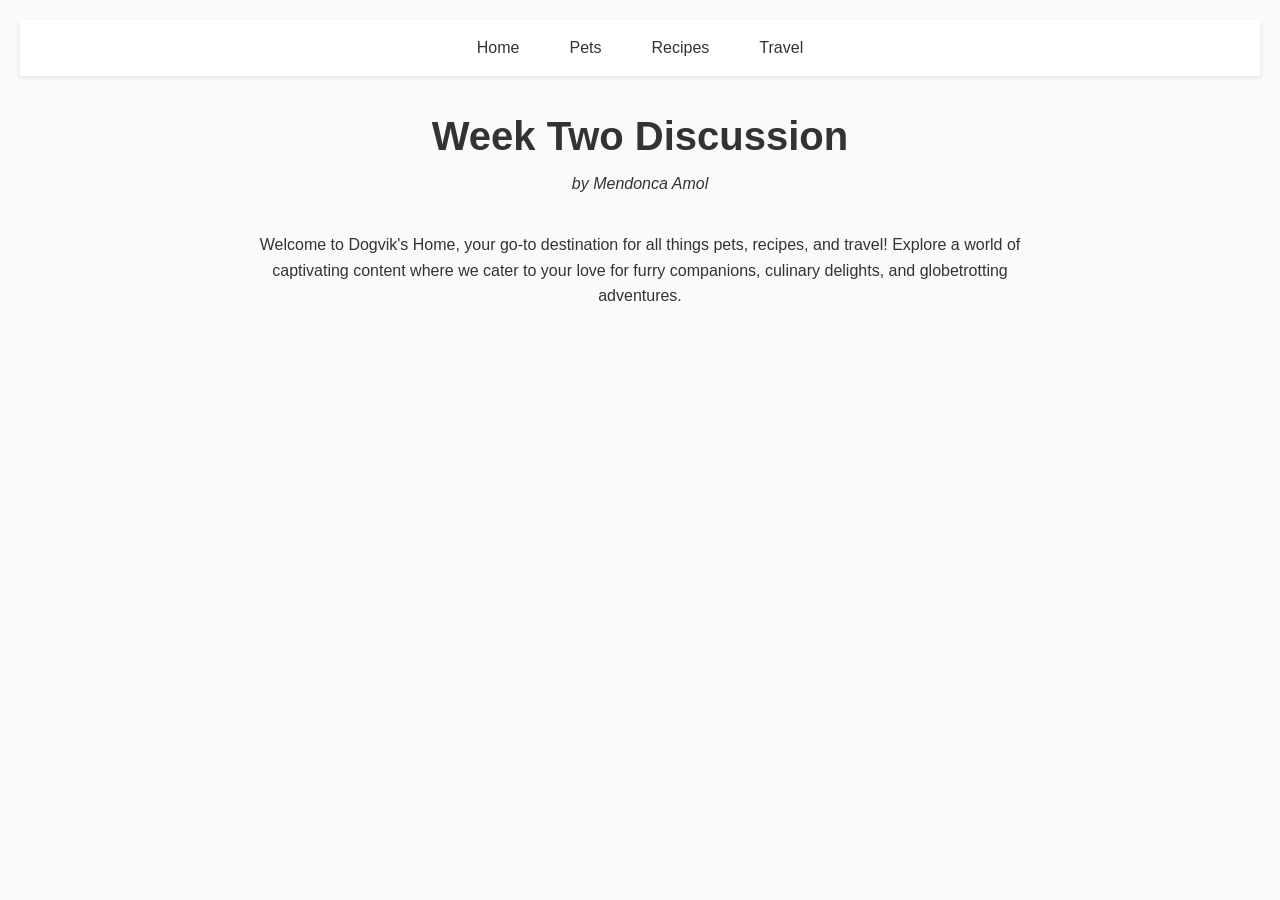
<file: index.html>
<!DOCTYPE html>
<html lang="en">
<head>
    <link rel="stylesheet" href="html5reset.css">
    <link rel="stylesheet" href="styles.css">
    <meta charset="UTF-8">
    <meta name="viewport" content="width=device-width, initial-scale=1.0">
    <title>Pets</title>
</head>
<body>
    <a href="#main" class="skip-link">Skip to Main Content</a>
    <header>
        <nav class="primary-nav">
            <ul>
                <li><a href="index.html" class="current-page">Home</a></li>
                <li><a href="pets.html">Pets</a></li>
                <li><a href="recipes.html">Recipes</a></li>
                <li><a href="travel.html">Travel</a></li>
            </ul>
        </nav>
        <h1>Week Two Discussion</h1>
        <p class="byline">by Mendonca Amol</p>
    </header>
    <main id="main">
        <section class="welcome-section">
            <p>Welcome to Dogvik's Home, your go-to destination for all things pets, recipes, and travel! Explore a world of captivating content where we cater to your love for furry companions, culinary delights, and globetrotting adventures.</p>
        </section>
        <!-- Additional content can go here -->
    </main>
</body>
</html>
</file>
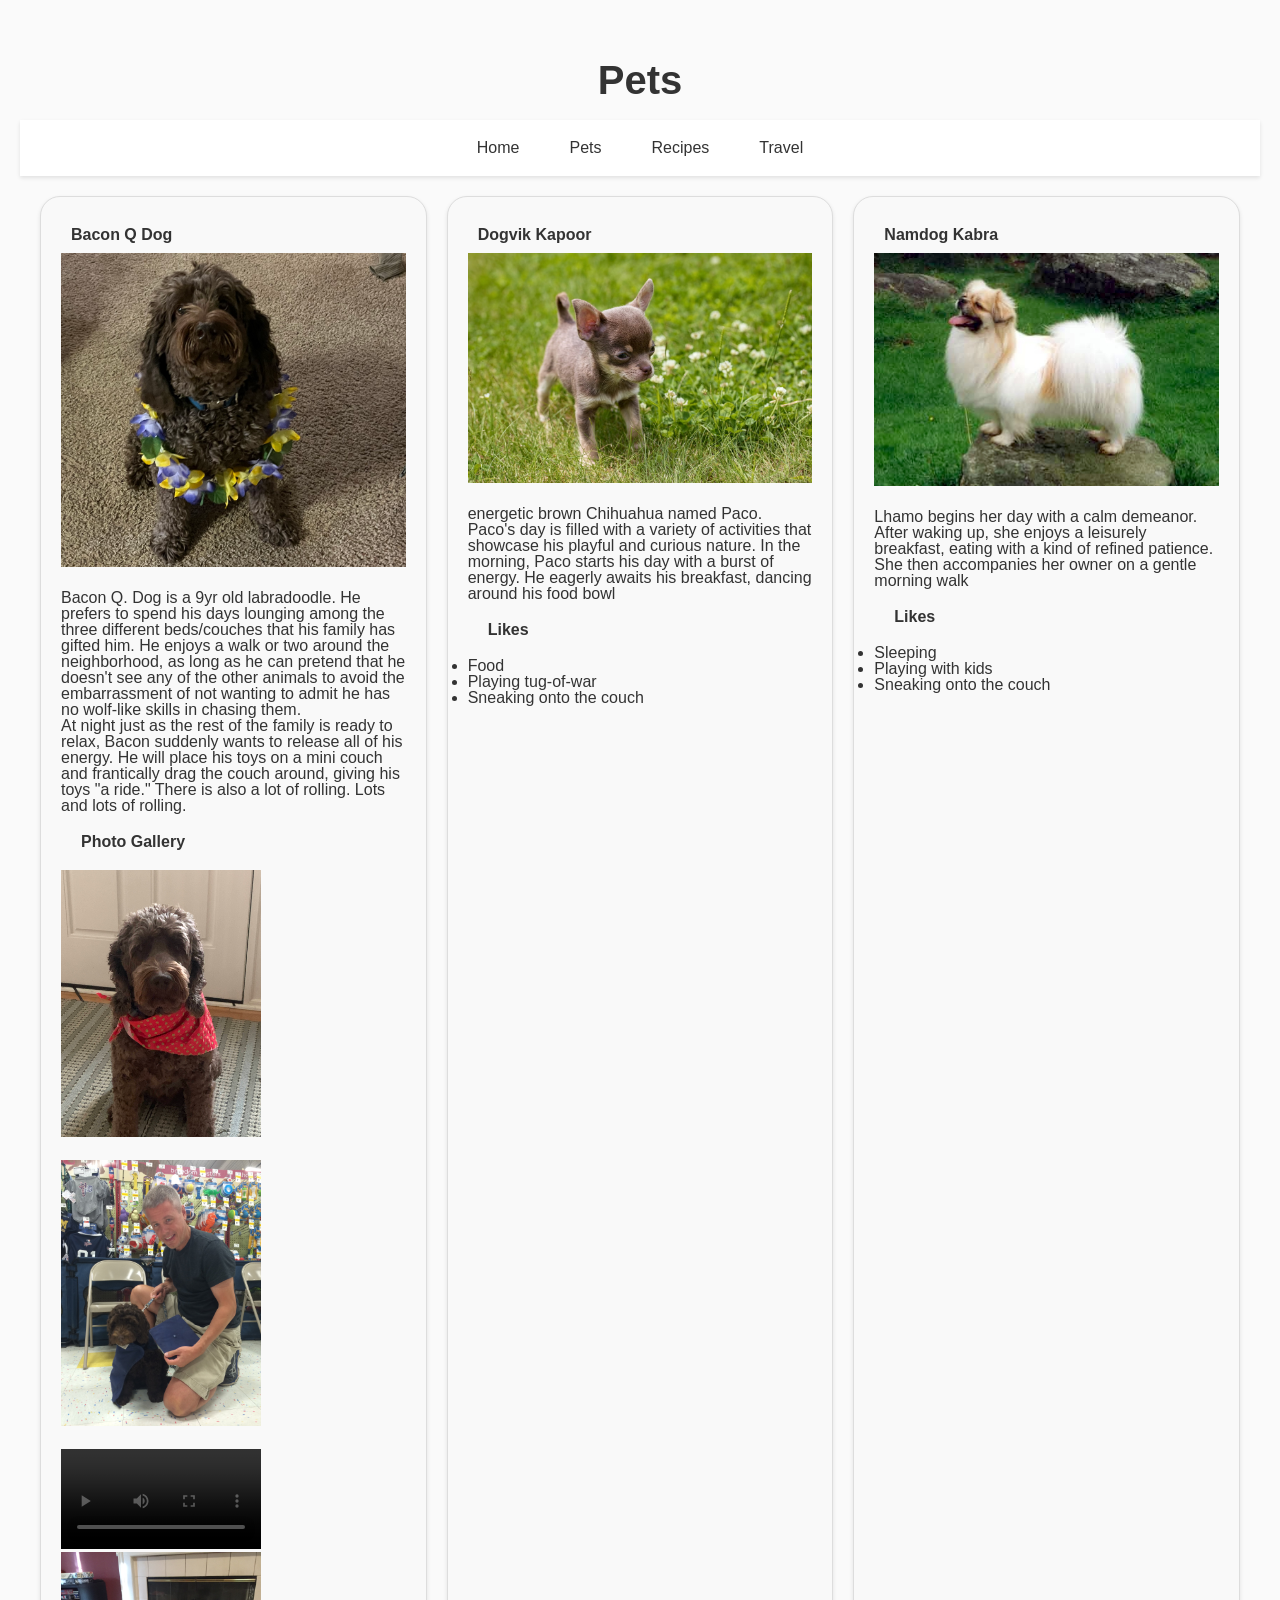
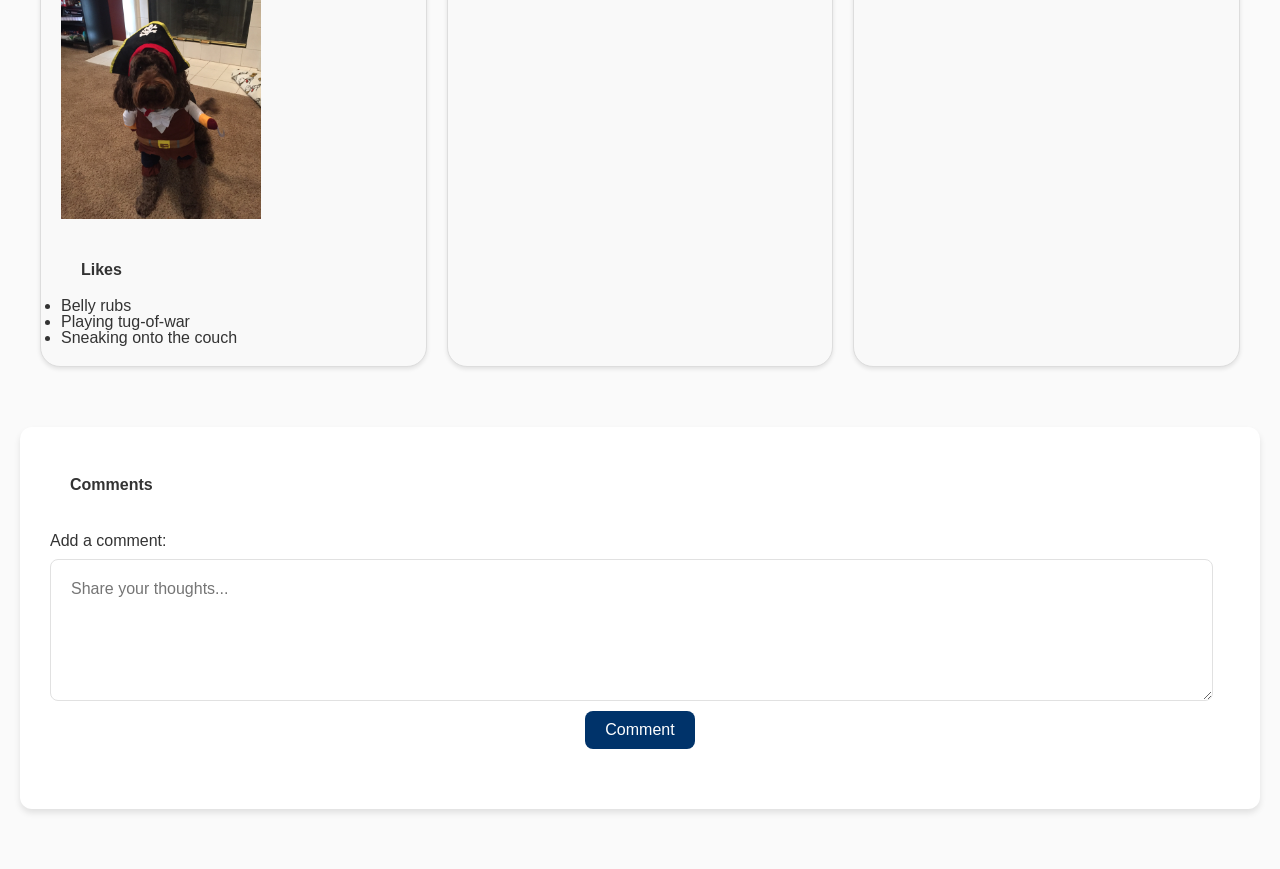
<file: pets.html>
<!DOCTYPE html>
<html lang="en">
<head>
    <link rel="stylesheet" href="html5reset.css">
    <link rel = "stylesheet" href = "styles.css">
    <meta charset="UTF-8">
    <meta name="viewport" content="width=device-width, initial-scale=1.0">
    <title>Pets</title>
</head>
<body>
    <a href = "#main" class = "skip-link">Skip to Main Content</a>
    <main id = "main">
        <header>
        <h1>Pets</h1>
        <nav class="primary-nav">
            <ul>
                <li><a href = "index.html">Home</a></li>
                <li><a href = "pets.html" class = "current-page">Pets</a></li>
                <li><a href = "recipes.html">Recipes</a></li>
                <li><a href = "travel.html">Travel</a></li>
            </ul>
        </nav>
                  
        </header>
        <div class = "pets-grid">
        <div>
            <h2>Bacon Q Dog</h2>
            <img src="images/bacon.jpg" width = "400" alt="Brown labradoodle wearing colorful lei">

            <p>Bacon Q. Dog is a 9yr old labradoodle. He prefers to spend his days lounging among the three different beds/couches that his family has gifted him. He enjoys a walk or two around the neighborhood, as long as he can pretend that he doesn't see any of the other animals to avoid the embarrassment of not wanting to admit he has no wolf-like skills in chasing them.</p> 
            <P>At night just as the rest of the family is ready to relax, Bacon suddenly wants to release all of his energy. He will place his toys on a mini couch and frantically drag the couch around, giving his toys "a ride." There is also a lot of rolling. Lots and lots of rolling.</P>
            <h3>Photo Gallery</h3>
            <div class = "grid-container">
                <img src="images/bacon_bandana.JPG" width ="200" alt = "Brown labradoodle wearing an orange bandana">
                <img src="images/bacon_graduation.JPG"  width ="200" alt="Small labradoodle puppy wearing a graduation cap and gown">
                <video width="200"  controls>
                    <source src="images/bacon_agility.mov">
                    Your browser does not support the video tag.  This was a video of a girl and dog demonstrating a sit and stay procedure
                </video>
                <img src="images/bacon_halloween.JPG"  width ="200" alt="Brown labradoodle wearing a pirate costume">
            </div>
            <h3>Likes</h3>
            <ul>
                <li>Belly rubs</li>
                <li>Playing tug-of-war</li>
                <li>Sneaking onto the couch</li>
            </ul>
            <!-- Jackie Wolf -->
        
        </div>
        <div>
            <h2>Dogvik Kapoor</h2>
            <img src="images/chihuahua.jpeg" width = "400" alt="Brown chihuahua near flowers">

            <p>energetic brown Chihuahua named Paco. Paco's day is filled with a variety of activities that showcase his playful and curious nature.
                In the morning, Paco starts his day with a burst of energy. He eagerly awaits his breakfast, dancing around his food bowl</p> 

            <h3>Likes</h3>
            <ul>
                <li>Food</li>
                <li>Playing tug-of-war</li>
                <li>Sneaking onto the couch</li>
            </ul>
        </div>

        <div>
            <h2>Namdog Kabra</h2>
            <img src="images/Tibetansk_spaniel.jpeg" width = "400" alt="White furry Tibetansk Spaniel on top of a rock">

            <p>Lhamo begins her day with a calm demeanor. After waking up, she enjoys a leisurely breakfast, eating with a kind of refined patience. She then accompanies her owner on a gentle morning walk</p> 

            <h3>Likes</h3>
            <ul>
                <li>Sleeping</li>
                <li>Playing with kids</li>
                <li>Sneaking onto the couch</li>
            </ul>
        </div>
    </div>
    <div id="comment-section">
        <h3>Comments</h3>
        <form id="comment-form">
            <label for="comment-input">Add a comment:</label>
            <textarea id="comment-input" placeholder="Share your thoughts..." required></textarea>
            <button type="submit">Comment</button>
        </form>
        <div id="comments-container"></div>
    </div>
            <div></div>
        <div></div>
        <div></div>
    </main>
    <script src="new.js"></script>

</body>
</html>
</file>
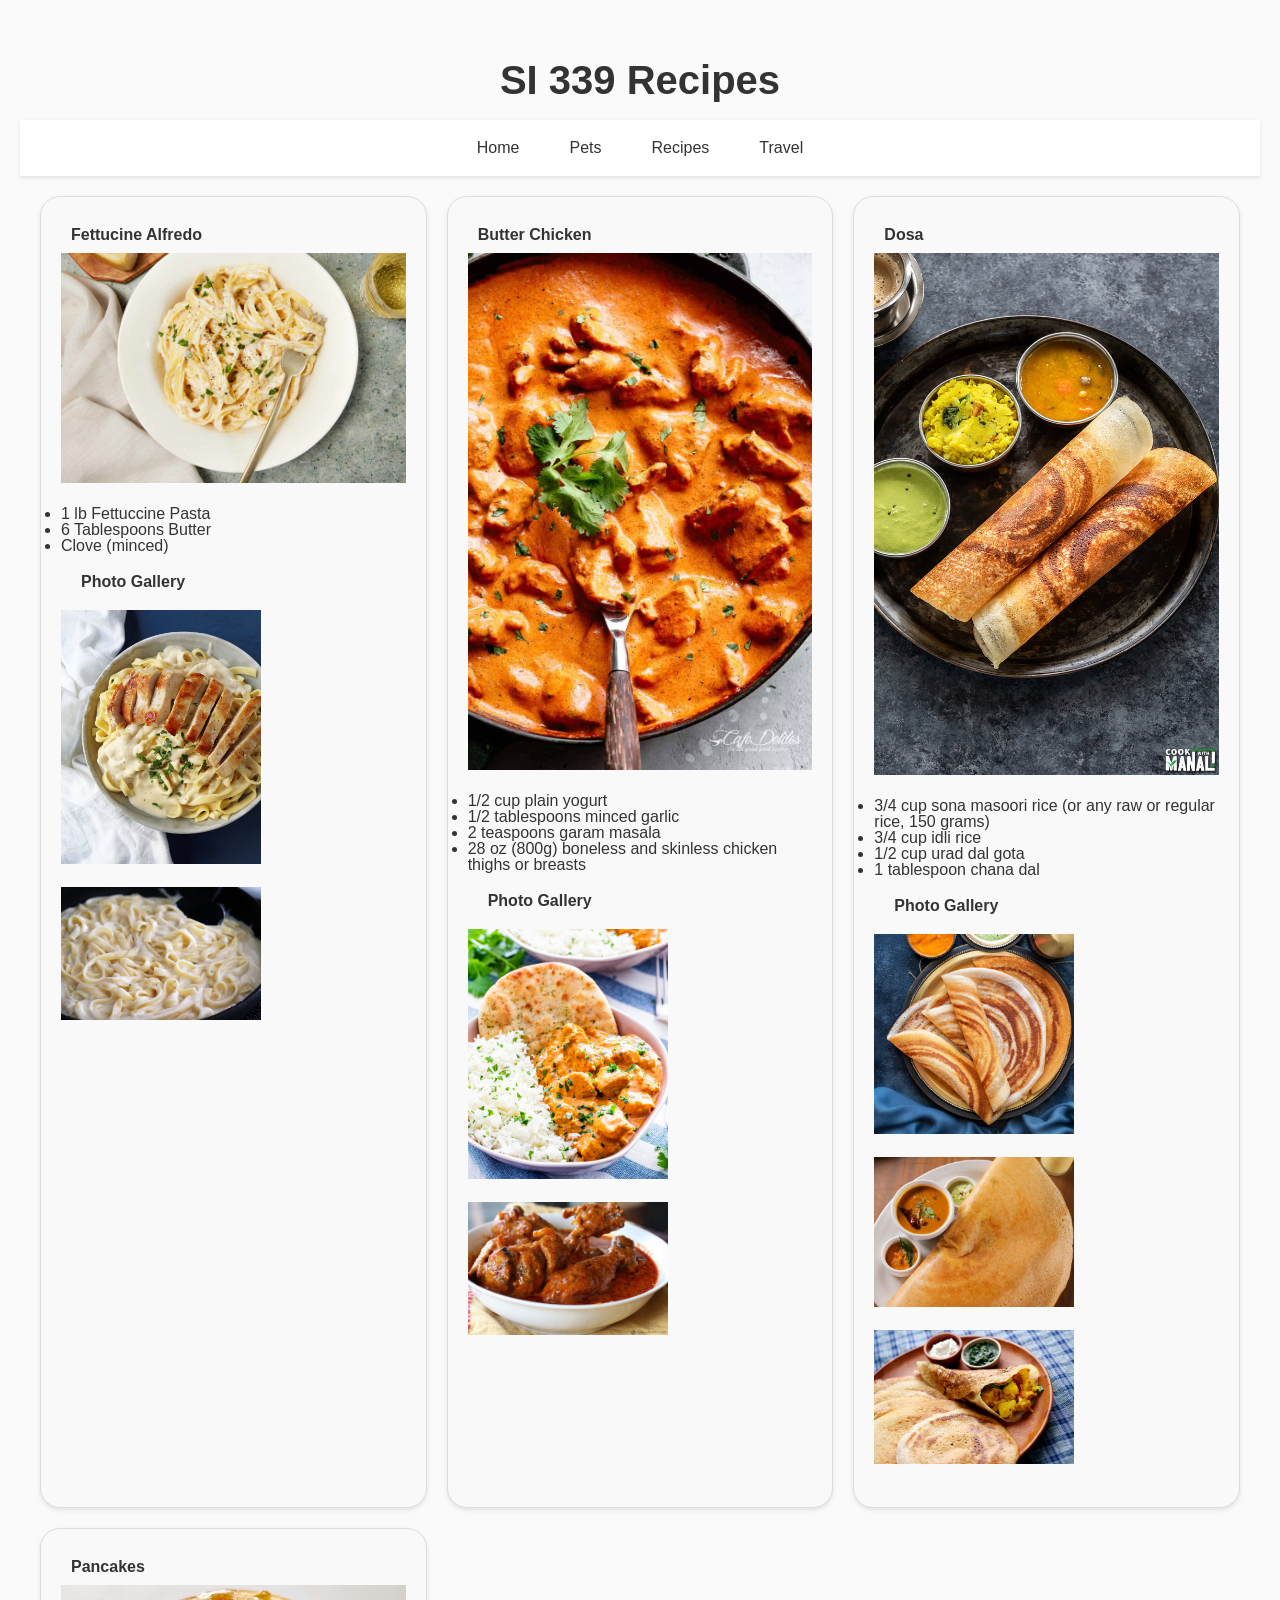
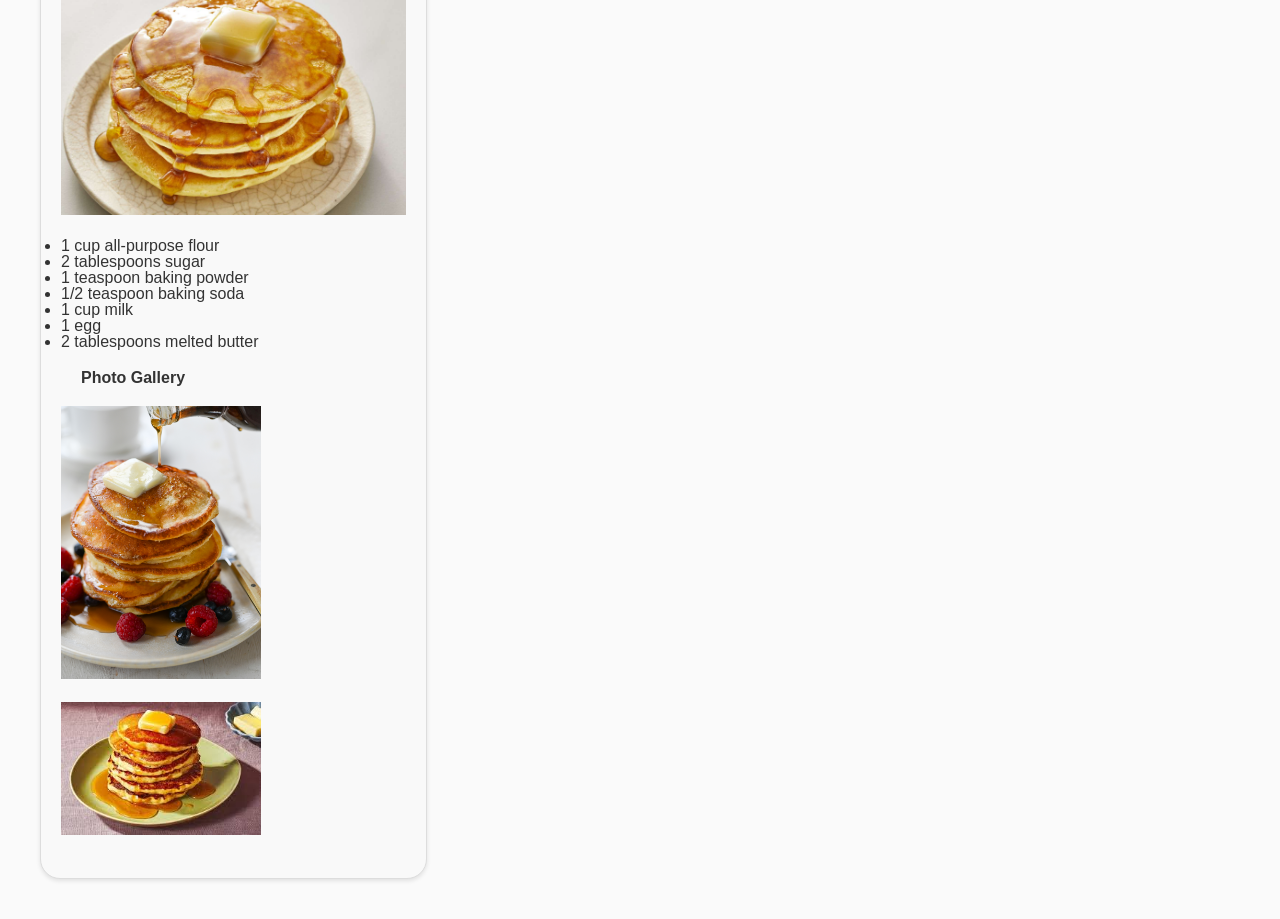
<file: recipes.html>
<!DOCTYPE html>
<html lang="en">
<head>
    <link rel="stylesheet" href="html5reset.css">
    <link rel = "stylesheet" href = "styles.css">
    <meta charset="UTF-8">
    <meta name="viewport" content="width=device-width, initial-scale=1.0">
    <title>Recipes</title>
</head>
<body>
    <a href = "#main" class = "skip-link">Skip to Main Content</a>
    <header>
        <h1>SI 339 Recipes</h1>
        <nav class="primary-nav">
            <ul>
                <li><a href = "index.html">Home</a></li>
                <li><a href = "pets.html">Pets</a></li>
                <li><a href = "recipes.html" class = "current-page">Recipes</a></li>
                <li><a href = "travel.html">Travel</a></li>
            </ul>
        </nav>
    </header>
    <main id = "main">
        <div class="recipes-grid">

    <div>
        <h2>Fettucine Alfredo</h2>
        <img src="images/fettuccine_alfredo.jpeg" width = "400" alt="Delicious plate of white cheese sauce fettuccine pasta">
        <ul>
            <li>1 lb Fettuccine Pasta</li>
            <li>6 Tablespoons Butter</li>  
            <li>Clove (minced)</li>     
        </ul>
        
        <h3>Photo Gallery</h3>
        <img src="images/Chicken-Fettucine-Alfredo-1.jpeg"  width ="200" alt = "White cheesy fettuccine alfredo with bread and fresh cheese">
        <img src="images/Alfredo-2.jpeg"  width ="200" alt="Alfredo with just cheese and no vegetables or chicken">

    </div>

    <div>
        <h2>Butter Chicken</h2>
        <img src="images/butter-chicken.jpeg" width = "400" alt= "Delicious plate of orange creamy butter chicken">
        <ul>
            <li>1/2 cup plain yogurt</li>
            <li>1/2 tablespoons minced garlic</li>  
            <li>2 teaspoons garam masala</li> 
            <li>28 oz (800g) boneless and skinless chicken thighs or breasts</li>    
        </ul>

        <h3>Photo Gallery</h3>
        <img src="images/butter-chicken-2.jpeg"  width ="200" alt = "Orange coloured butter chicken with naan bread and white rice">
        <img src="images/butterchicken-3.jpeg"  width ="200" alt="Special butter chicken which is a general darker colour with leg pieces">

    </div>

    <div>
        <h2>Dosa</h2>
        <img src="images/dosa.jpeg" width = "400" alt= "Plate of crispy fresh dosa">
        <ul>
            <li>3/4 cup sona masoori rice (or any raw or regular rice, 150 grams)</li>
            <li>3/4 cup idli rice </li>  
            <li>1/2 cup urad dal gota</li> 
            <li>1 tablespoon chana dal</li>    
        </ul>
        
        <h3>Photo Gallery</h3>
        <div class = "grid-container">
            <img src="images/dosa-1.jpeg"  width ="200" alt ="Three freshly made crispy dosas layered on top of each other">
            <img src="images/dosa-2.jpeg"  width ="200" alt="Dosa with three types of chutney, including tomato, green and coconut">
            <img src="images/dosa-3.jpeg"  width ="200" alt="Masala Dosa, rolled with spicy potato filling inside">
    </div>
    </div>

    <div>
        <h2>Pancakes</h2>
        <img src="images/Pancakes.jpeg" width="400" alt="A stack of fluffy pancakes">
        <ul>
            <li>1 cup all-purpose flour</li>
            <li>2 tablespoons sugar</li>
            <li>1 teaspoon baking powder</li>
            <li>1/2 teaspoon baking soda</li>
            <li>1 cup milk</li>
            <li>1 egg</li>
            <li>2 tablespoons melted butter</li>
        </ul>
        
        <h3>Photo Gallery</h3>
        <div class="grid-container">
            <img src="images/pancakes1.jpeg" width="200" alt="Pancakes drizzled with syrup">
            <img src="images/pancakes2.jpeg" width="200" alt="Pancakes served with fresh fruit">
        </div>
    </div>
    </div>
    </div>
    </main>
</body>
</html>
</file>
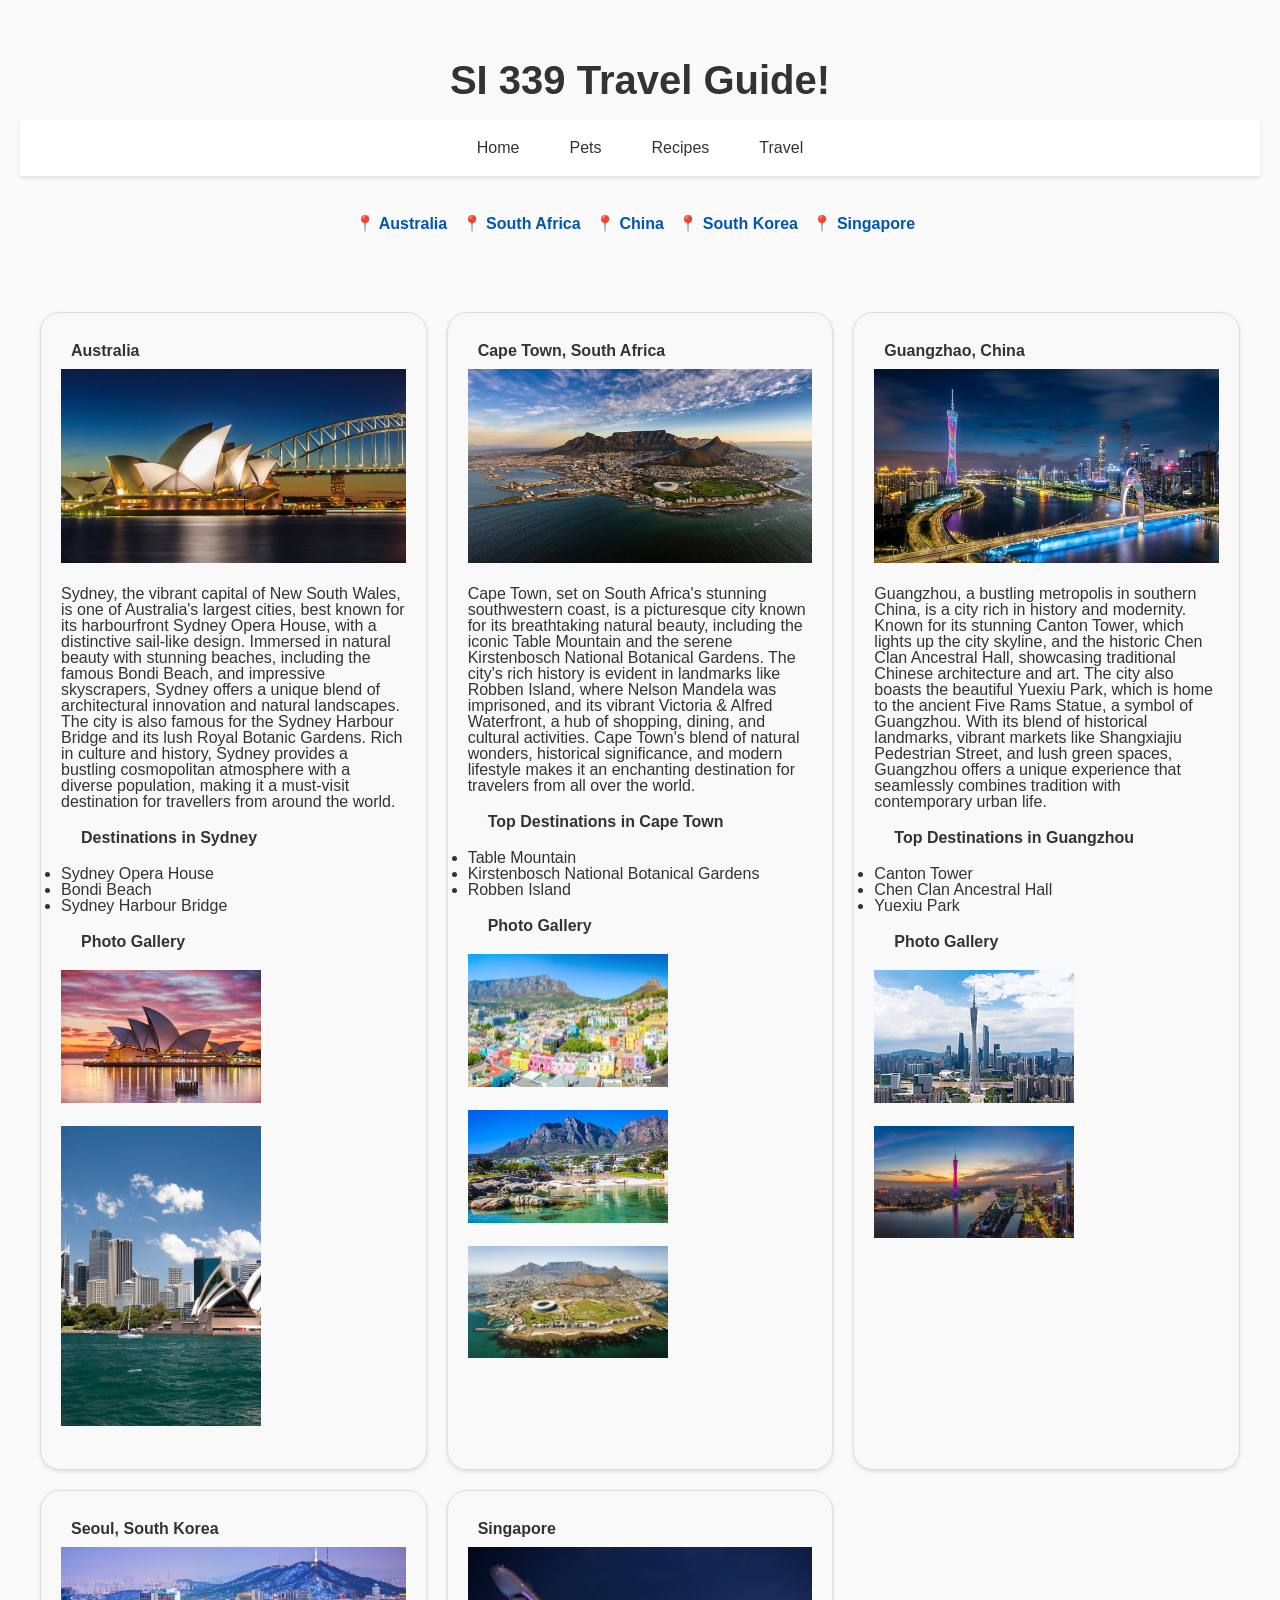
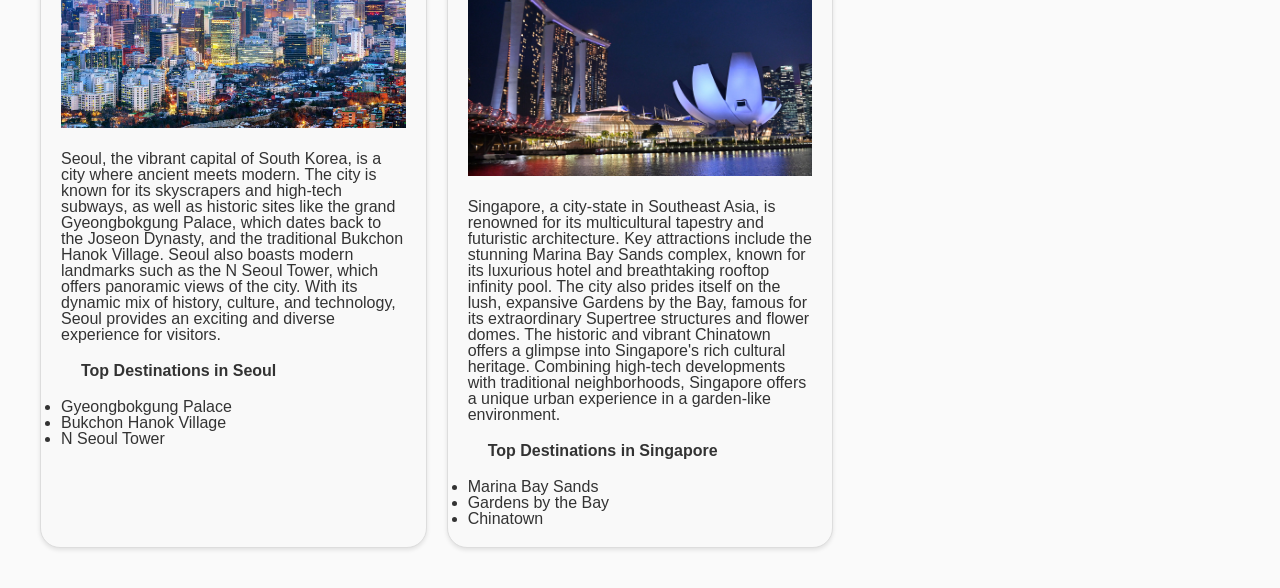
<file: travel.html>
<!DOCTYPE html>
<html lang="en">
<head>
    <link rel="stylesheet" href="html5reset.css">
    <link rel = "stylesheet" href = "styles.css">
    <meta charset="UTF-8">
    <meta name="viewport" content="width=device-width, initial-scale=1.0">
    <title>Travel</title>
</head>

<body>
    <a href = "#main" class = "skip-link">Skip to Main Content</a>
    <header>
        <h1>SI 339 Travel Guide!</h1>
            <nav class="primary-nav">
                <ul>
                    <li><a href = "index.html">Home</a></li>
                    <li><a href = "pets.html">Pets</a></li>
                    <li><a href = "recipes.html">Recipes</a></li>
                    <li><a href = "travel.html" class = "current-page">Travel</a></li>
                </ul>
            </nav>
    </header>
    <main id = "main">

        <!-- <div>
            <p>I've been to the following countries (click to learn more about them)!</p>
            <nav>
                <ul>
                    <li><a href = "https://en.wikipedia.org/wiki/India">India</a></li>
                    <li><a href = "https://en.wikipedia.org/wiki/Canada">Canada</a></li>
                    <li><a href = "https://en.wikipedia.org/wiki/Thailand">Thailand</a></li>
                    <li><a href = "https://en.wikipedia.org/wiki/Japan">Japan</a></li>
                </ul>
            </nav>
        </div> -->
        <nav class="country-nav">
            <ul>
                <li><a href="#australia">📍 Australia</a></li>
                <li><a href="#south-africa">📍 South Africa</a></li>
                <li><a href="#china">📍 China</a></li>
                <li><a href="#south-korea">📍 South Korea</a></li>
                <li><a href="#singapore">📍 Singapore</a></li>
            </ul>
        </nav>
        
        <div class = "travel-grid">
            <!-- Jackie Wolf -->
            <div>
                <h2 id="australia">Australia</h2>
                <img src="images/australia.jpeg" width = "400" alt="A picture of Sydney Opera House">
    
                <p>Sydney, the vibrant capital of New South Wales, is one of Australia's largest cities, best known for its harbourfront Sydney Opera House, with a distinctive sail-like design. Immersed in natural beauty with stunning beaches, including the famous Bondi Beach, and impressive skyscrapers, Sydney offers a unique blend of architectural innovation and natural landscapes. The city is also famous for the Sydney Harbour Bridge and its lush Royal Botanic Gardens. Rich in culture and history, Sydney provides a bustling cosmopolitan atmosphere with a diverse population, making it a must-visit destination for travellers from around the world.</p>
                <h3>Destinations in Sydney</h3>
                <ul>
                    <li>Sydney Opera House</li>
                    <li>Bondi Beach</li>
                    <li>Sydney Harbour Bridge</li>
                </ul>
                <!-- Jackie Wolf -->
                <h3>Photo Gallery</h3>
                <img src="images/sydney-1.jpeg"  width ="200" alt = "Aerial view of sunset in Sydney with a beautiful purple backdrop">
                <img src="images/sydney-2.jpeg"  width ="200" alt="View of the Syndey opera house with a large body of beautiful blue water">
        
            </div>

            <div>
                <h2 id="south-africa">Cape Town, South Africa</h2>
                <img src="images/cape-town.jpeg" width = "400" alt="An aerial view of a beautiful beach in Cape Town South Africa">
    
                <p>Cape Town, set on South Africa's stunning southwestern coast, is a picturesque city known for its breathtaking natural beauty, including the iconic Table Mountain and the serene Kirstenbosch National Botanical Gardens. The city's rich history is evident in landmarks like Robben Island, where Nelson Mandela was imprisoned, and its vibrant Victoria & Alfred Waterfront, a hub of shopping, dining, and cultural activities. Cape Town's blend of natural wonders, historical significance, and modern lifestyle makes it an enchanting destination for travelers from all over the world.</p>
                <h3>Top Destinations in Cape Town</h3>
                <ul>
                    <li>Table Mountain</li>
                    <li>Kirstenbosch National Botanical Gardens</li>
                    <li>Robben Island</li>
                </ul>
                
                <h3>Photo Gallery</h3>
            <div class = "grid-container">
                <img src="images/cape-1.jpeg"  width ="200" alt = "View of the beautiful architecture of the villas in Cape Town">
                <img src="images/cape-2.jpeg"  width ="200" alt= "A serene view of the blue waters and natural beauty in Cape Town">
                <img src="images/cpe.jpeg" width = "200" alt = "Beautiful aerial view of Cape Town with greenery">
            </div>

                <!-- Jackie Wolf -->
            </div>    

            <div>
                <h2 id="china">Guangzhao, China</h2>
                <img src="images/guangzhao-china.jpeg" width = "400" alt="An aerial view of a Guangzhao's skyline at night">
    
                <p>Guangzhou, a bustling metropolis in southern China, is a city rich in history and modernity. Known for its stunning Canton Tower, which lights up the city skyline, and the historic Chen Clan Ancestral Hall, showcasing traditional Chinese architecture and art. The city also boasts the beautiful Yuexiu Park, which is home to the ancient Five Rams Statue, a symbol of Guangzhou. With its blend of historical landmarks, vibrant markets like Shangxiajiu Pedestrian Street, and lush green spaces, Guangzhou offers a unique experience that seamlessly combines tradition with contemporary urban life.</p>
                <h3>Top Destinations in Guangzhou</h3>
                <ul>
                    <li>Canton Tower</li>
                    <li>Chen Clan Ancestral Hall</li>
                    <li>Yuexiu Park</li>
                </ul>  
                
                <h3>Photo Gallery</h3>
                <img src="images/guang-1.jpeg"  width ="200" alt = "View of the tallest building in Guangzhao">
                <img src="images/guang-2.jpeg"  width ="200" alt= "A view of Guangzhao with the tallest building in multicoloured lighting at night">


                <!-- Jackie Wolf -->
            </div>    

            <div>
                <h2 id="south-korea" >Seoul, South Korea</h2>
                <img src="images/seoul-pic.jpeg" width = "400" alt="An aerial view of a Seoul's skyline at night">
    
                <p>Seoul, the vibrant capital of South Korea, is a city where ancient meets modern. The city is known for its skyscrapers and high-tech subways, as well as historic sites like the grand Gyeongbokgung Palace, which dates back to the Joseon Dynasty, and the traditional Bukchon Hanok Village. Seoul also boasts modern landmarks such as the N Seoul Tower, which offers panoramic views of the city. With its dynamic mix of history, culture, and technology, Seoul provides an exciting and diverse experience for visitors.</p>
                <h3>Top Destinations in Seoul</h3>
                <ul>
                    <li>Gyeongbokgung Palace</li>
                    <li>Bukchon Hanok Village</li>
                    <li>N Seoul Tower</li>                
                </ul>            
                <!-- Jackie Wolf -->
            </div>       
            
            <div>
                <h2 id="singapore">Singapore</h2>
                <img src="images/singapore.jpeg" width = "400" alt="A view of the famous tri-towers at night in Singapore">
    
                <p>Singapore, a city-state in Southeast Asia, is renowned for its multicultural tapestry and futuristic architecture. Key attractions include the stunning Marina Bay Sands complex, known for its luxurious hotel and breathtaking rooftop infinity pool. The city also prides itself on the lush, expansive Gardens by the Bay, famous for its extraordinary Supertree structures and flower domes. The historic and vibrant Chinatown offers a glimpse into Singapore's rich cultural heritage. Combining high-tech developments with traditional neighborhoods, Singapore offers a unique urban experience in a garden-like environment.</p>
                <h3>Top Destinations in Singapore</h3>
                <ul>
                    <li>Marina Bay Sands</li>
                    <li>Gardens by the Bay</li>
                    <li>Chinatown</li>
                </ul>                           
                <!-- Jackie Wolf -->
            </div> 
        </div>

        
        </main>
    
</body>
</html>
</file>
<file: styles.css>
body {
    font-family: -apple-system, BlinkMacSystemFont, sans-serif;
    font-size: 16px;
    color: #333;
    margin: 0;
    padding: 20px; 
    background-color: #fafafa;
}

a {
    color: #007bff;
    text-decoration: none;
}

a:hover {
    color: #0056b3;
}

.byline, cite, em {
    font-style: italic;
    text-align: center;
}

h1 {
    text-align: center;
    font-size: 2.5rem;
    color: #333;
    margin-top: 20px;
    padding: 20px;
}

h2 {
    padding: 10px;
}

.primary-nav {
    text-align: center;
    padding: 20px 0;
    background-color: #fff;
    box-shadow: 0 2px 4px rgba(0,0,0,0.1);
}

.primary-nav ul {
    list-style: none;
    padding: 0;
    margin: 0;
    display: flex;
    justify-content: center;
}

.primary-nav li {
    margin: 0 10px;
}

.primary-nav a {
    color: #333;
    padding: 10px 15px;
    border-radius: 20px;
    transition: background-color 0.3s, color 0.3s;
}

.primary-nav a:hover, .primary-nav a:focus {
    background-color: #007bff;
    color: #ffffff;
}

.welcome-section p {
    max-width: 800px;
    margin: 40px auto;
    text-align: center;
    line-height: 1.6;
}

.skip-link {
    position: absolute;
    left: -9999px;
    top: auto;
    width: 1px;
    height: 1px;
    overflow: hidden;
    z-index: -9999;
}

.skip-link:focus, .skip-link:active {
    position: fixed;
    left: 50%;
    top: 10px;
    transform: translateX(-50%);
    width: auto;
    height: auto;
    padding: 15px;
    background-color: #00336a;
    color: #ffffff;
    z-index: 9999;
    text-align: center;
    border-radius: 5px;
    overflow: visible;
}

.country-nav {
    text-align: center;
    margin-bottom: 20px;
    padding: 40px;
}

.country-nav ul {
    list-style: none;
    padding: 0;
    margin: 0;
}

.country-nav li {
    display: inline-block;
    margin-right: 10px;
}

.country-nav a {
    text-decoration: none;
    font-weight: bold;
    color: #0056b3;
    transition: color 0.3s ease;
}

.country-nav a:hover {
    color: #007bff;
    text-decoration: underline;
}

.recipes-grid {
    display: grid;
    grid-template-columns: repeat(auto-fit, minmax(300px, 1fr));
    gap: 20px;
    padding: 20px;
}

/* Optional: Styling for individual recipe divs for better spacing and presentation */
.recipes-grid > div {
    background: #f9f9f9;
    border: 1px solid #ddd;
    padding: 20px;
    box-shadow: 0 2px 4px rgba(0,0,0,0.1);
    border-radius: 20px; /* This line adds rounded corners */
}

.pets-grid {
    display: grid;
    grid-template-columns: repeat(auto-fit, minmax(300px, 1fr));
    gap: 20px;
    padding: 20px;
}

/* Optional: Styling for individual recipe divs for better spacing and presentation */
.pets-grid > div {
    background: #f9f9f9;
    border: 1px solid #ddd;
    padding: 20px;
    box-shadow: 0 2px 4px rgba(0,0,0,0.1);
    border-radius: 20px; /* This line adds rounded corners */
}

.travel-grid {
    display: grid;
    grid-template-columns: repeat(auto-fit, minmax(300px, 1fr));
    gap: 20px;
    padding: 20px;
}

/* Optional: Styling for individual recipe divs for better spacing and presentation */
.travel-grid > div {
    background: #f9f9f9;
    border: 1px solid #ddd;
    padding: 20px;
    box-shadow: 0 2px 4px rgba(0,0,0,0.1);
    border-radius: 20px; /* This line adds rounded corners */
}

img {
    max-width: 100%;
    height: auto;
    padding-bottom: 20px;
}

h3 {
    padding: 20px;
}

@media (min-width: 768px) and (max-width: 1024px) {
    body {
        font-size: 18px; /* Slightly larger font size for better readability on tablets */
    }
    
    h1 {
        font-size: 32px; /* Adjusted for tablet screens */
        line-height: 1.2; /* Improved line height for readability */
    }
    
    .primary-nav {
        font-size: 18px; /* Larger font size for easier navigation */
    }

    .grid-container {
        grid-template-columns: 1fr; /* Adjust grid layout for single column on tablet screens */
    }

    p, .sub-title {
        text-align: left; /* Align text to left for readability on tablets */
    }

    .primary-nav ul {
        display: flex;
        justify-content: center; /* Center navigation items */
        padding: 0;
    }
    
    .primary-nav li {
        margin: 0 10px; /* Space out navigation items */
    }
    
    .primary-nav li a {
        transition: color 0.3s ease; /* Smooth transition for hover effects */
    }    
}

#comment-section {
    background-color: #ffffff;
    padding: 30px;
    border-radius: 12px;
    box-shadow: 0 4px 6px rgba(0, 0, 0, 0.1);
    max-width: 100%;
    margin: 40px auto;
  }
  
  #comment-section h3 {
    font-family: 'Arial', sans-serif;
    color: #333;
    margin-bottom: 20px;
  }
  
  #comment-form {
    display: flex;
    flex-direction: column;
    gap: 10px;
  }
  
  #comment-input {
    width: 95%;
    min-height: 100px;
    padding: 20px;
    border-radius: 8px;
    border: 1px solid #e1e1e1;
    font-family: 'Arial', sans-serif;
    font-size: 16px;
    transition: border-color 0.2s;
  }
  
  #comment-input:focus {
    outline: none;
  }
  
  #comment-form button {
    align-self: center;
    padding: 10px 20px;
    font-size: 16px;
    border: none;
    border-radius: 8px;
    cursor: pointer;
    background-color: #00336a;
    color: #ffffff;
    transition: background-color 0.3s ease;
  }
  
  #comment-form button:hover {
    background-color: #0056b3;
  }
  
  #comments-container {
    margin: 30px;
  }
  
  .comment {
    background-color: #f8f8f8;
    padding: 15px;
    border-radius: 8px;
    margin-top: 15px;
    border-left: 3px solid #00264f;
    box-shadow: 0 2px 4px rgba(0, 0, 0, 0.05);
    transition: transform 0.2s ease, box-shadow 0.2s ease;
  }
  
  .comment:hover {
    transform: translateY(-3px);
    box-shadow: 0 4px 6px rgba(0, 0, 0, 0.1);
  }
  
  /* Add more style for the texts within comments for better readability */
  .comment p {
    margin: 0;
    color: #333333;
    line-height: 1.5;
    font-family: 'Arial', sans-serif;
  }
  
  #comment-section, #comment-form button, .comment p {
    font-family: -apple-system, BlinkMacSystemFont, 'Segoe UI', Roboto, Oxygen-Sans, Ubuntu, Cantarell, 'Helvetica Neue', sans-serif;
}

.theme-switch {
    margin: 20px;
    display: inline-block;
    height: 34px;
    position: relative;
    width: 60px;
  }
  
  .theme-switch input {
    display:none;
  }
  
  .slider {
    background-color: #ccc;
    bottom: 0;
    cursor: pointer;
    left: 0;
    position: absolute;
    right: 0;
    top: 0;
    transition: .4s;
    
  }
  
  .slider:before {
    background-color: #fff;
    bottom: 4px;
    content: "";
    height: 26px;
    left: 4px;
    position: absolute;
    transition: .4s;
    width: 26px;
  }
  
  input:checked + .slider {
    background-color: #66bb6a;
  }
  
  input:checked + .slider:before {
    transform: translateX(26px);
  }
  
  .slider.round {
    border-radius: 34px;
  }
  
  .slider.round:before {
    border-radius: 50%;
  }

  #buttonNM {
    padding-left: 80px;
  }
    
/* Medium desktop screens (1024px to 1440px) */
@media screen and (min-width: 1024px) {
  .pets-grid, .recipes-grid, .travel-grid {
      display: grid;
      grid-template-columns: repeat(3, 1fr); /* Adjusted to 3 columns for medium desktops */
      gap: 20px;
  }
}

/* Large desktop screens (1440px to 1920px) */
@media screen and (min-width: 1440px) {
  .pets-grid, .recipes-grid, .travel-grid {
      grid-template-columns: repeat(4, 1fr); /* Adjusted to 4 columns for large desktops */
      gap: 30px;
  }
}

/* Extra large desktop screens (1920px and up) */
@media screen and (min-width: 1920px) {
  .pets-grid, .recipes-grid, .travel-grid {
      grid-template-columns: repeat(5, 1fr); /* Adjusted to 5 columns for extra large desktops */
      gap: 40px;
  }
}
</file>
